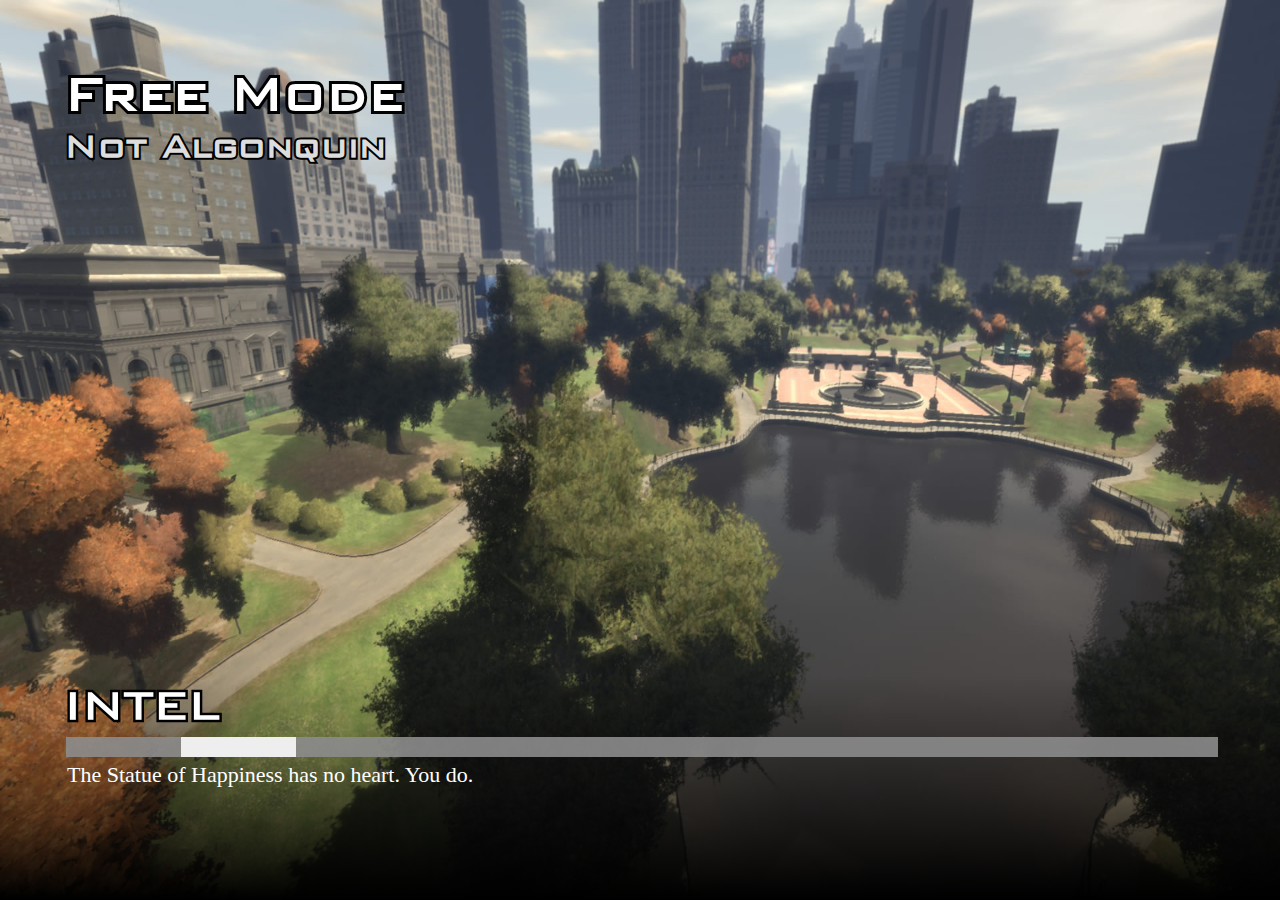
<file: [test]/example-loadscreen/index.html>
<html>
    <head>
        <link href="keks.css" rel="stylesheet" type="text/css" />
    </head>
    <body>
        <div class="backdrop">
            <div class="top">
                <h1 title="Free Mode">Free Mode</h1>
                <h2 title="Not Algonquin">Not Algonquin</h2>
            </div>

            <div class="letni">
                <h2 title="INTEL">Intel</h2>
                <h3></h3>
                <div class="loadbar"><div class="thingy"></div></div>
                <p>The Statue of Happiness has no heart. You do.</p>
            </div>
            <div class="bottom">
                <div id="gradient">
                </div>
            </div>
        </div>

<script type="text/javascript">
// this will actually restart the loading bar a lot, making multiple loading bars is an exercise to the reader... for now.
// for a set of possible events, see https://github.com/citizenfx/fivem/blob/master/code/components/loading-screens-five/src/LoadingScreens.cpp
var count = 0;
var thisCount = 0;

const emoji = {
    INIT_BEFORE_MAP_LOADED: [ '🍉' ],
    INIT_AFTER_MAP_LOADED: [ '🍋', '🍊' ],
    INIT_SESSION: [ '🍐', '🍅', '🍆' ],
};

const handlers = {
    startInitFunctionOrder(data)
    {
        count = data.count;

        document.querySelector('.letni h3').innerHTML += emoji[data.type][data.order - 1] || '';
    },

    initFunctionInvoking(data)
    {
        document.querySelector('.thingy').style.left = '0%';
        document.querySelector('.thingy').style.width = ((data.idx / count) * 100) + '%';
    },

    startDataFileEntries(data)
    {
        count = data.count;

        document.querySelector('.letni h3').innerHTML += "\u{1f358}";
    },

    performMapLoadFunction(data)
    {
        ++thisCount;

        document.querySelector('.thingy').style.left = '0%';
        document.querySelector('.thingy').style.width = ((thisCount / count) * 100) + '%';
    },

    onLogLine(data)
    {
        document.querySelector('.letni p').innerHTML = data.message + "..!";
    }
};

window.addEventListener('message', function(e)
{
    (handlers[e.data.eventName] || function() {})(e.data);
});
</script>
    </body>
</html>
</file>
<file: [test]/example-loadscreen/keks.css>
body
{
    margin: 0px;
    padding: 0px;
}

.backdrop
{
    position: relative;
    top: 0px;
    left: 0px;
    width: 100%;
    height: 100%;

    background-image: url(loadscreen.jpg);
    background-size: 100% 100%;
}

.bottom
{
    position: absolute;
    bottom: 0px;
    width: 100%;
    height: 100%;
}

#gradient
{
    position: absolute;
    bottom: 0px;
    width: 100%;

    height: 25%;

    background: linear-gradient(to bottom, rgba(0, 0, 0, 0) 0%, rgba(0, 0, 0, 1) 100%);
}

@font-face {
    font-family: 'BankGothic';
    src: url('bankgothic.ttf') format('truetype');
    font-weight: normal;
    font-style: normal;
}

h1, h2 {
  position: relative;
  background: transparent;
  z-index: 0;
}
/* add a single stroke */
h1:before, h2:before {
  content: attr(title);
  position: absolute;
  -webkit-text-stroke: 0.1em #000;
  left: 0;
  z-index: -1;
}


.letni
{
    position: absolute;
    left: 5%;
    right: 5%;
    bottom: 10%;

    z-index: 5;

    color: #fff;

    font-family: "Segoe UI";
}

.letni p
{
    font-size: 22px;

    margin-left: 3px;

    margin-top: 0px;
}

.letni h2, .letni h3
{
    font-family: BankGothic;

    text-transform: uppercase;

    font-size: 50px;

    margin: 0px;

    display: inline-block;
}

.top
{
    color: #fff;

    position: absolute;
    top: 7%;
    left: 5%;
    right: 5%;
}

.top h1
{
    font-family: BankGothic;
    font-size: 60px;

    margin: 0px;
}

.top h2
{
    font-family: BankGothic;
    font-size: 40px;

    margin: 0px;

    color: #ddd;
}

.loadbar
{
    width: 100%;
    background-color: rgba(140, 140, 140, .9);
    height: 20px;

    margin-left: 2px;
    margin-right: 3px;

    margin-top: 5px;
    margin-bottom: 5px;

    overflow: hidden;

    position: relative;

    display: block;
}

.thingy
{
    width: 10%;
    background-color: #eee;
    height: 20px;

    position: absolute;
    left: 10%;
}
</file>
